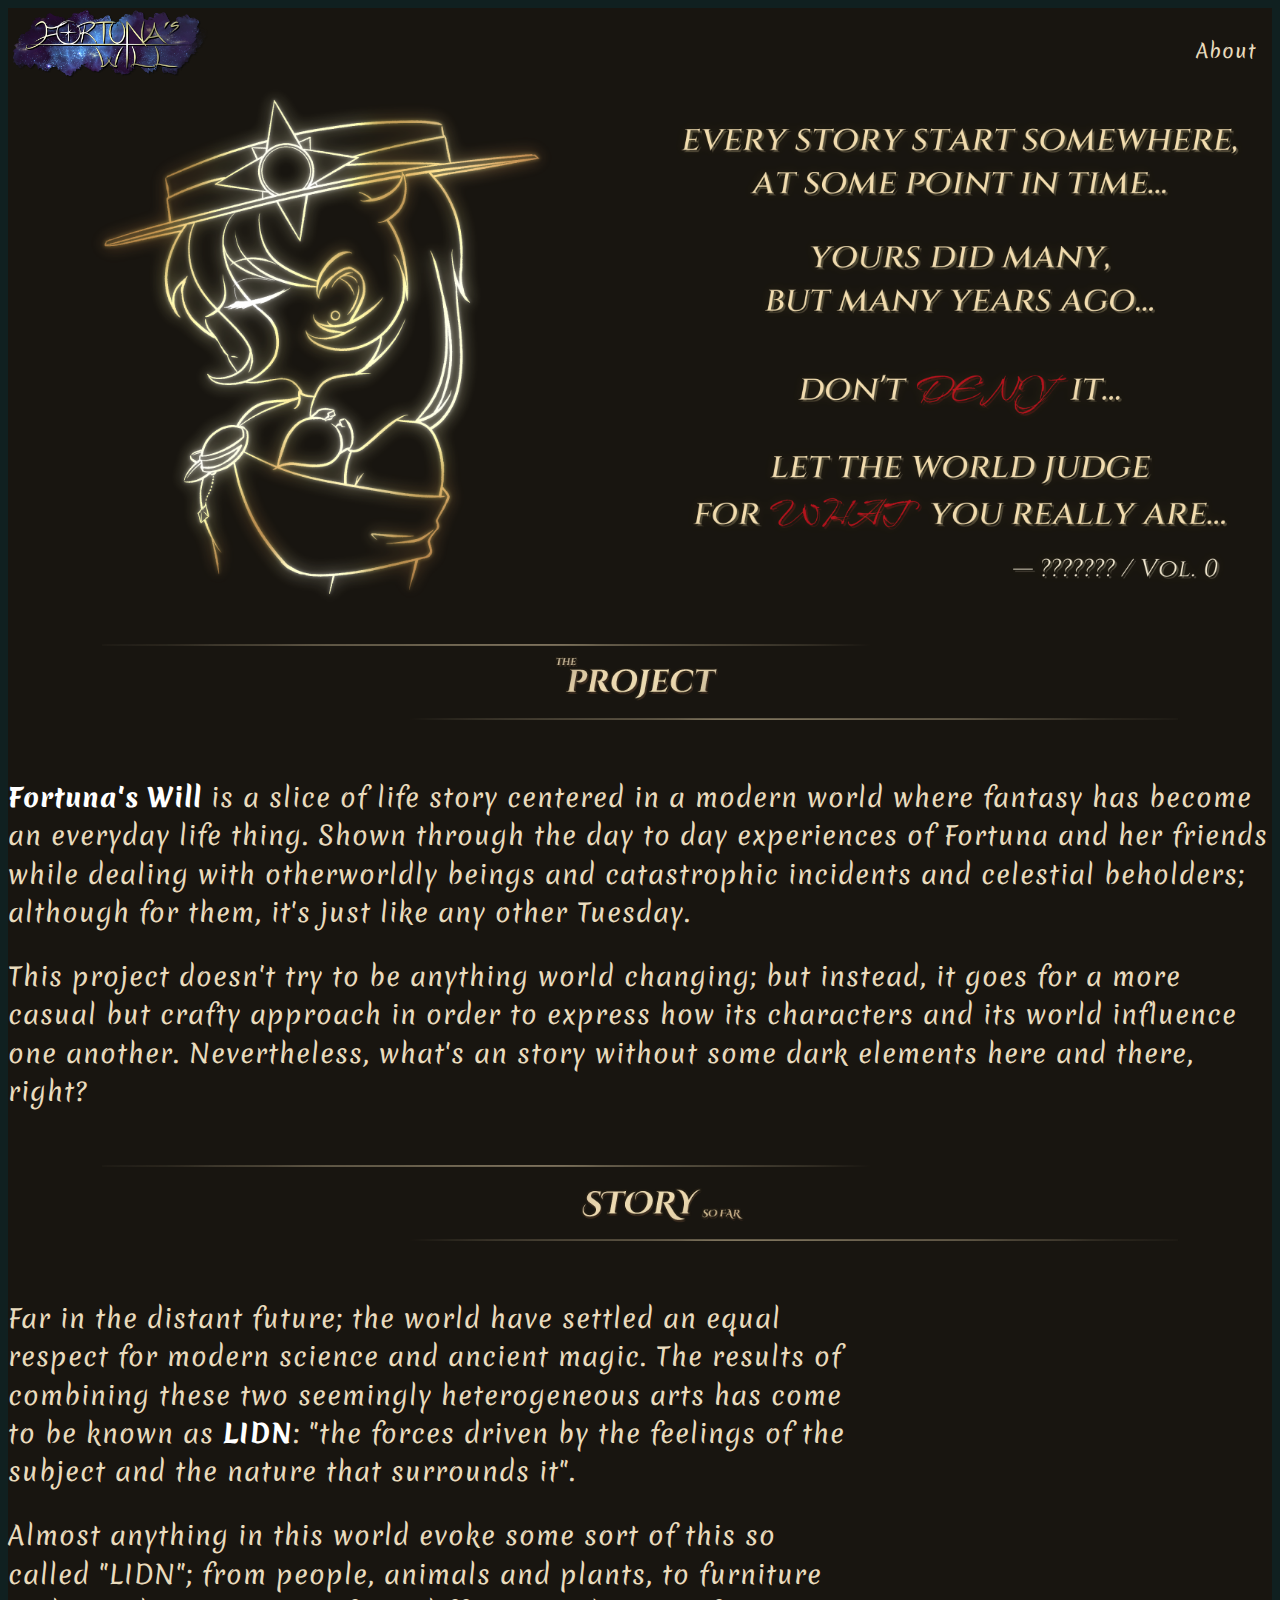
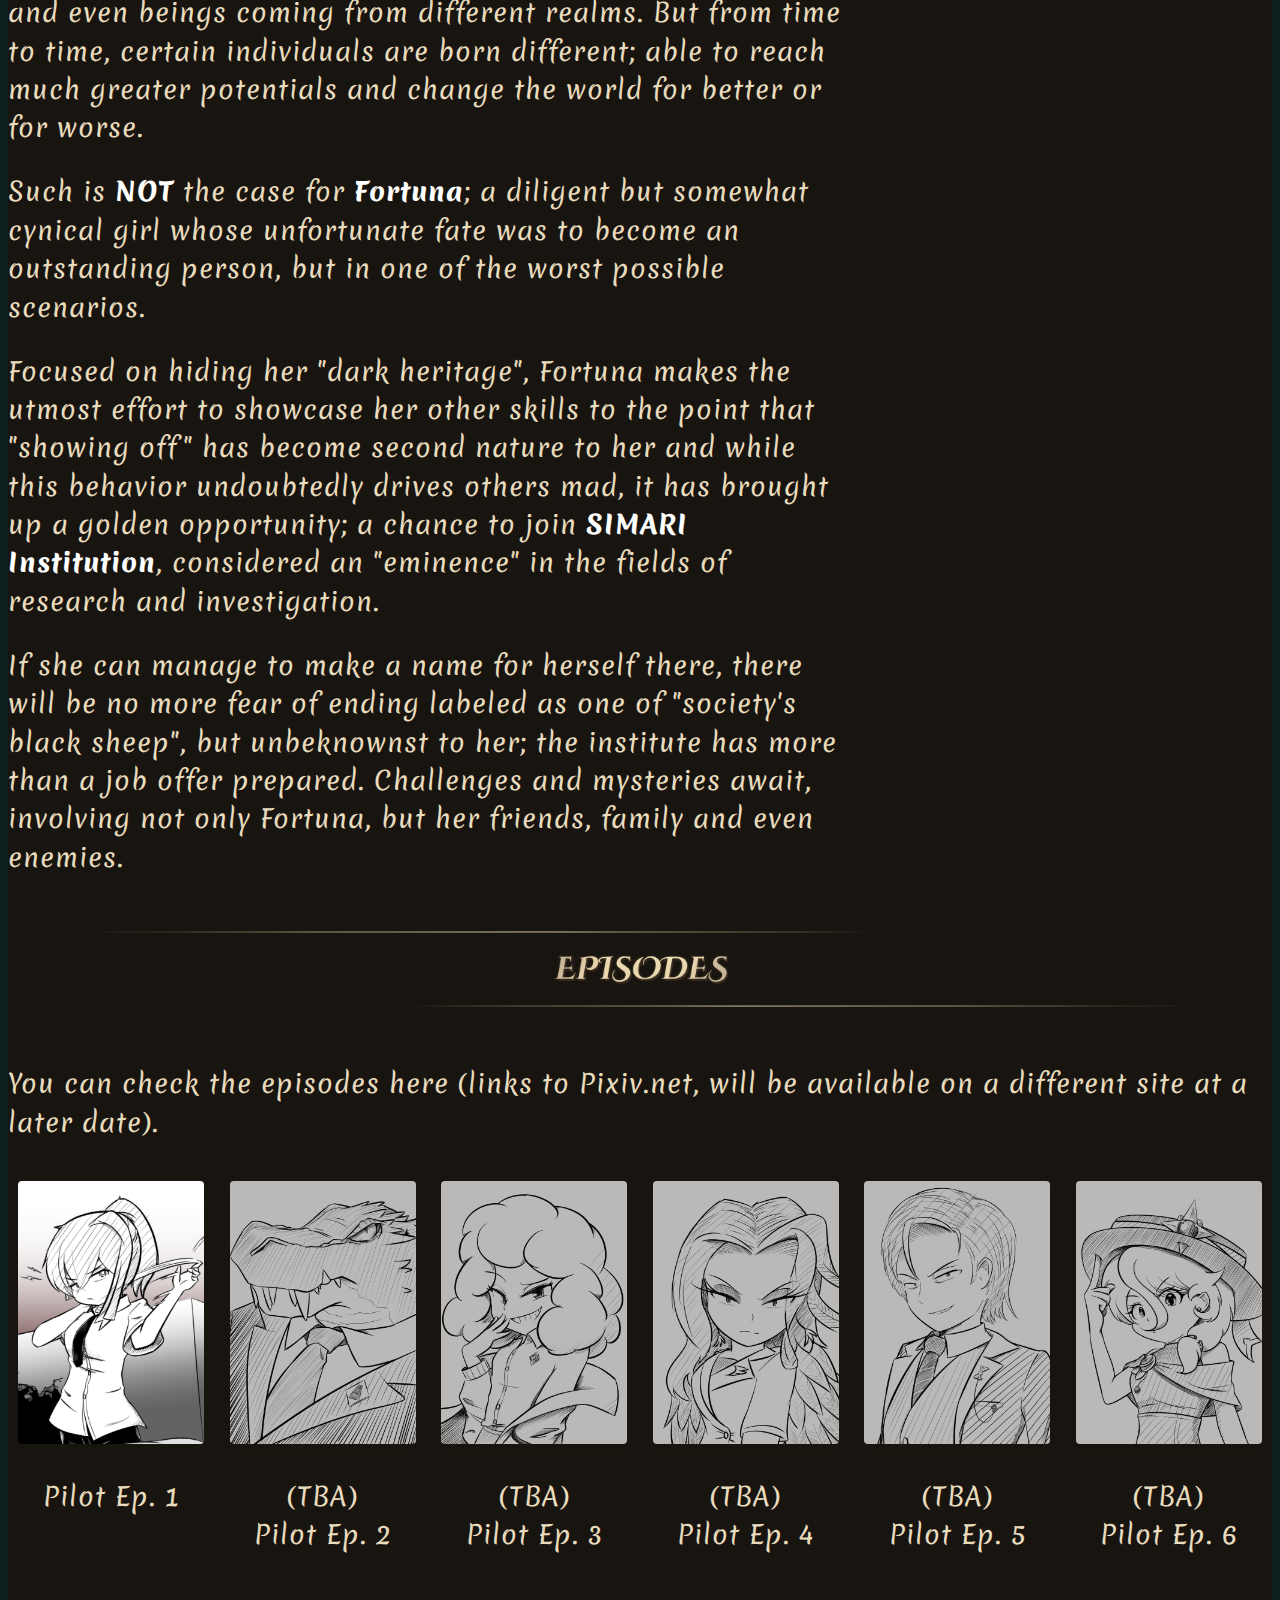
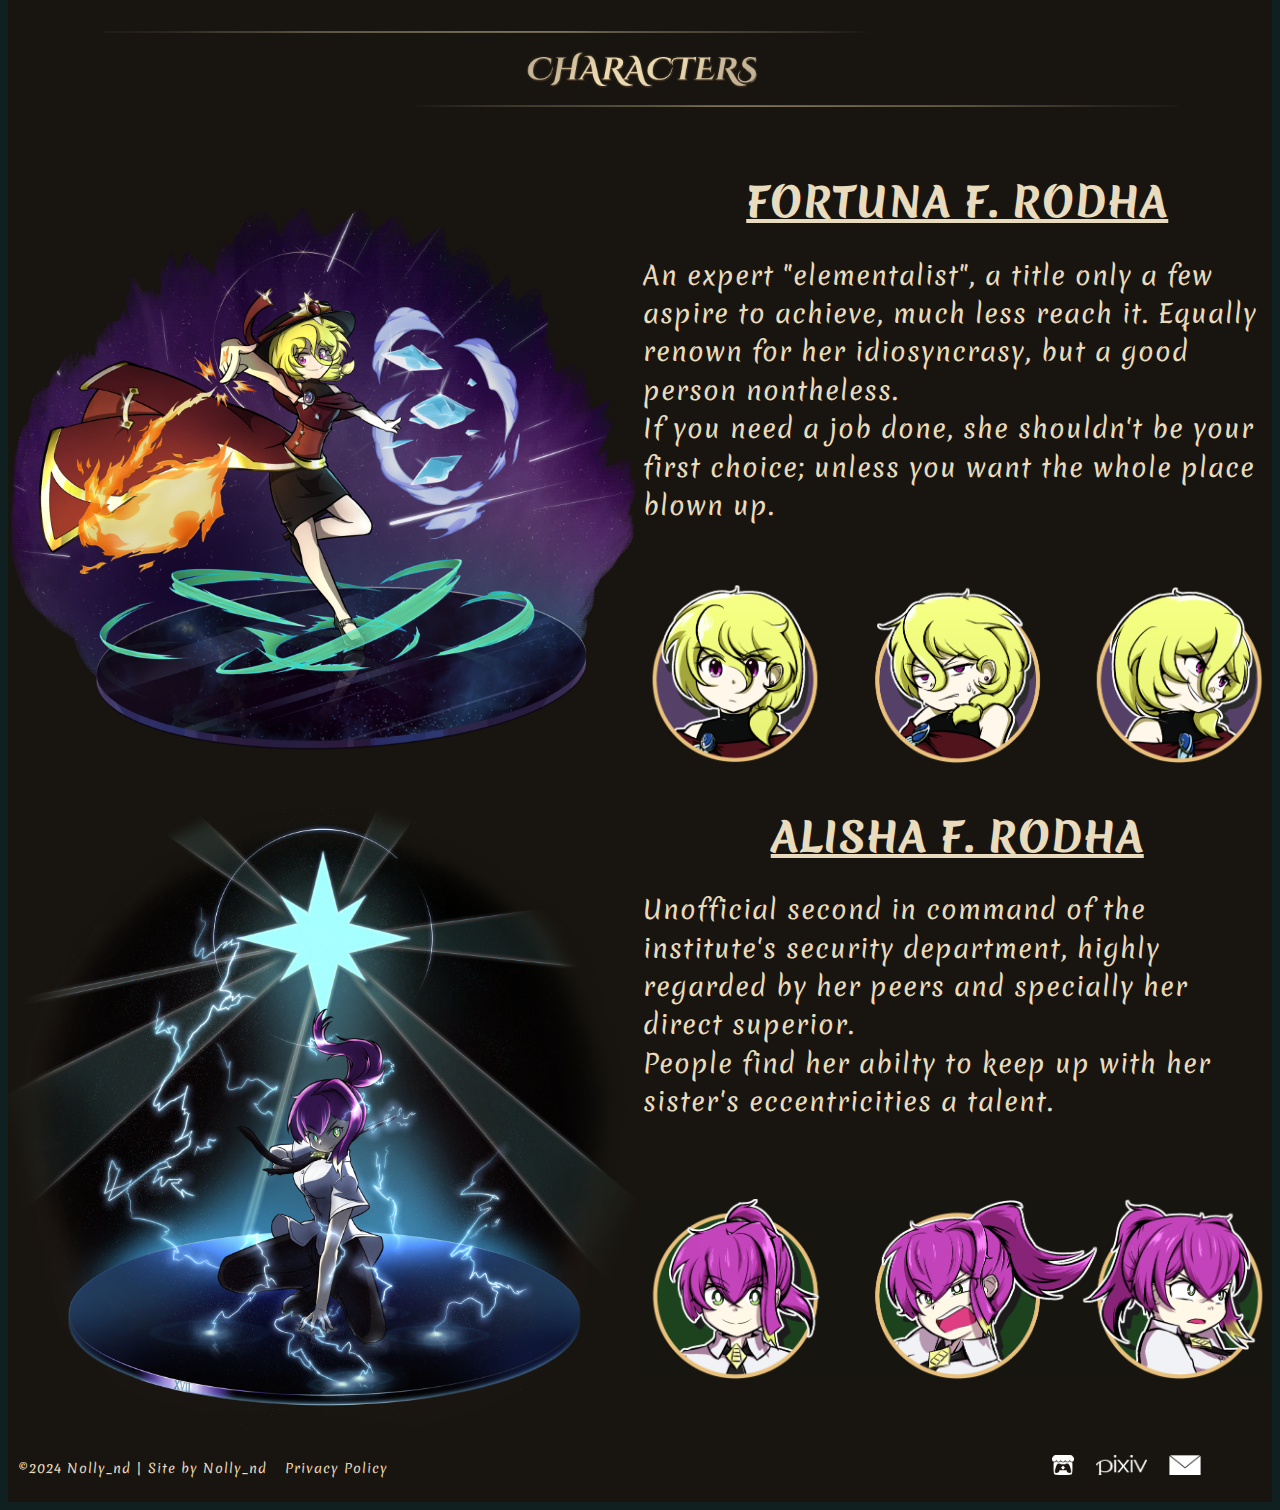
<file: index.html>
<!DOCTYPE html>
<html>
    
    <head>
        <meta charset="utf-8">
        <meta http-equiv="X-UA-Compatible" content="IE=edge">
        <title>Fortuna's Will</title>
        <link rel="icon" type="image/x-icon" href="/images/fw_favicon.png">
        <meta name="fortunas will main" content="fortunas will main.">
        <link rel="stylesheet" href="main.css">
        
        
        <meta property="og:title" content="Fortuna's Will">
    <!--<meta property="og:site_name" content="Fortuna's Will">-->
        <meta property="og:description" content="A slice of life story centered in a modern world where fantasy has become an everyday life thing. Fortuna and her friends must deal with otherworldly beings and catasthrophic events as if it were any other Tuesday.">
        <meta name="theme-color" content="#e9dbbd">
        <meta property="og:image" content="https://fortunaswill.com/images/fw_favicon.png">

        <meta name="twitter:card" content="summary_large_image">
        <meta name="twitter:site" content="@FortunasWill">
        <meta name="twitter:title" content="Fortuna's Will">
        <meta name="twitter:description" content="A slice of life story centered in a modern world where fantasy has become an everyday life thing. Fortuna and her friends must deal with otherworldly beings and catasthrophic events as if it were any other Tuesday.">
        <meta name="twitter:image" content="https://fortunaswill.com/images/fw_favicon.png">
    </head>
    
    <body>        
        <div class="main_grid">
            
            <div class="top_home"><!-------------------------------------------------------------->
                <img src="images/logo_small.png">
            </div>
            
            
            <div class="top_nav"><!--------------------------------------------------------------->
                <ul>
                    <!-- <li><p>Contact</p></li> -->
                    <!-- <li><p>Other Items</p></li> -->
                    <li><a href="about.html"><p>About</p></a></li>
                </ul>
            </div>
            
            
            <!-- Banner pics RESOLUTION MUST BE 850x720 or any multiplier(higher).-->
            <div class="banner_l"><!---------------------------------------------------->
                <img src="images/banner_gold_20240206v3.png" alt="banner_img_vol.0">
            </div>
            
            <div class="banner_r"><!---------------------------------------------------->
                <img src="images/banner_text_20240206v6.png" alt="banner_text_vol.0">
            </div>
            
            <div class="title_project"><!---------------------------------------------------->
                <img src="images/section_title_project.png" class="section_img">
            </div>
            
            <div class="project"><!---------------------------------------------->
                <p><span class="highlight_word">Fortuna's Will</span> is a slice of life story centered in a modern world where fantasy has become an everyday life thing. Shown through the day to day experiences of Fortuna and her friends while dealing with otherworldly beings and catastrophic incidents and celestial beholders; although for them, it's just like any other Tuesday.</p>

                <p>This project doesn't try to be anything world changing; but instead, it goes for a more casual but crafty approach in order to express how its characters and its world influence one another. Nevertheless, what's an story without some dark elements here and there, right?</p>
            </div>
            
            <div class="title_story"><!---------------------------------------------------->
                <img src="images/section_title_storyv2.png" class="section_img">
            </div>
            
            <div class="story_text"><!---------------------------------------------->
                <p>Far in the distant future; the world have settled an equal respect for modern science and ancient magic. The results of combining these two seemingly heterogeneous arts has come to be known as <span class="highlight_word">LIDN</span>: "the forces driven by the feelings of the subject and the nature that surrounds it".</p>
                
                <p>Almost anything in this world evoke some sort of this so called "LIDN"; from people, animals and plants, to furniture and even beings coming from different realms. But from time to time, certain individuals are born different; able to reach much greater potentials and change the world for better or for worse.</p>
                
                <p>Such is <span class="highlight_word">NOT</span> the case for <span class="highlight_word">Fortuna</span>; a diligent but somewhat cynical girl whose unfortunate fate was to become an outstanding person, but in one of the worst possible scenarios.</p>
                    
                <p>Focused on hiding her "dark heritage", Fortuna makes the utmost effort to showcase her other skills to the point that "showing off" has become second nature to her and while this behavior undoubtedly drives others mad, it has brought up a golden opportunity; a chance to join <span class="highlight_word">SIMARI Institution</span>, considered an "eminence" in the fields of research and investigation.</p>
                    
                <p>If she can manage to make a name for herself there, there will be no more fear of ending labeled as one of "society's black sheep", but unbeknownst to her; the institute has more than a job offer prepared. Challenges and mysteries await, involving not only Fortuna, but her friends, family and even enemies.</p>
            </div>
            <div class="story_sidepanel">
                <!--TO BE ADDED LATER-->
                <!--<img src="images/story_sidepanel.png">-->
            </div>
            
            <div class="title_episodes"><!---------------------------------------------------->
                <img src="images/section_title_episodes.png" class="section_img">
            </div>
            
            <div class="episodes_link_notice">
                <p>You can check the episodes here (links to Pixiv.net, will be available on a different site at a later date).</p>
            </div>
            
            
            <div class="episodes_link_thumbnails">
                <div>
                    <a href="https://www.pixiv.net/en/artworks/115638172" target="_blank"><img src="images/pilot_cover_1_alisha.png" ></a>
                    <p>Pilot Ep. 1</p>
                </div>
                <div class="thumbnail_unreleased">
                    <img src="images/pilot_cover_2_king.jpg">
                    <p>(TBA)<br>
                    Pilot Ep. 2</p>
                </div>
                <div class="thumbnail_unreleased">
                    <img src="images/pilot_cover_3_astrea.jpg">
                    <p>(TBA)<br>
                    Pilot Ep. 3</p>
                </div>
                <div class="thumbnail_unreleased">
                    <img src="images/pilot_cover_4_quinly.jpg">
                    <p>(TBA)<br>
                    Pilot Ep. 4</p>
                </div>
                <div class="thumbnail_unreleased">
                    <img src="images/pilot_cover_5_macelo.jpg">
                    <p>(TBA)<br>
                    Pilot Ep. 5</p>
                </div>
                <div class="thumbnail_unreleased">
                    <img src="images/pilot_cover_6_fortuna.jpg">
                    <p>(TBA)<br>
                    Pilot Ep. 6</p>
                </div>
            </div>
            
            <!--<div class="episodes1"><!---------------------------------------------
                <a href="https://www.pixiv.net/en/artworks/115638172#1"><img src="images/ep_cover_pilot001.jpg"></a>
                <p>Pilot Ep. 1 / 6</p>
            </div>
            
            <div class="episodes2"><!---------------------------------------------
                <img src="images/ep_cover_comingsoon.jpg">
                <p>Pilot Ep. 2 / 6</p>
            </div> -->
            
            
            <div class="title_characters"><!---------------------------------------------------->
                <br>
                <img src="images/section_title_characters.png" class="section_img">
                <br>
                <br>
            </div>
            
            <div class="character_1_image">
                <!--------------------------------------------------->
                <img src="images/char%20only%20-%20Fortuna%20standv4.png">
            </div>
            
            <div class="character_1_introduction"><!-------------------------------------------->
                <p class="char_name">FORTUNA F. RODHA</p>
                <p class="char_intro">An expert "elementalist", a title only a few aspire to achieve, much less reach it. Equally renown for her idiosyncrasy, but a good person nontheless.<br>If you need a job done, she shouldn't be your first choice; unless you want the whole place blown up.</p>
            </div>
            
            
            <div class="character_1_expressions"><!-------------------------------------------->
                <img src="/images/expressions_fortuna.png">
            </div>
            
            <!-------------------------------------------->
            <div class="character_2_image"><!--------------------------------------------------->
                <img src="images/char%20only%20-%20Alisha%20standv3.png">
            </div>
            
            <div class="character_2_introduction"><!-------------------------------------------->
                <p class="char_name">ALISHA F. RODHA</p>
                <p class="char_intro">Unofficial second in command of the institute's security department, highly regarded by her peers and specially her direct superior.<br>People find her abilty to keep up with her sister's eccentricities a talent.</p>
            </div>
            
            <div class="character_2_expressions"><!-------------------------------------------->
                <img src="/images/expressions_alisha.png">
            </div>
            
            <!-------------------------------------------------------->
            <div class="footer_credits">
                <ul>
                    <li class="footer_credits_site_by">
                       <p>©2024 Nolly_nd | Site by Nolly_nd</p>
                    </li>
                    <li class="footer_privacy_policy">
                        <a href="privacy.html"><p>Privacy Policy</p></a>
                    </li>
                </ul>
            </div>
            
            <div class="footer_links">
                <a href="https://itch.io/profile/nolly-nd" title="https://itch.io/profile/nolly-nd" target="_blank">
                    <img src="images/itch_io_icon.png"></a>
                
               <a href="https://www.pixiv.net/en/users/559333" title="https://www.pixiv.net/en/users/559333" target="_blank">
                        <img src="images/pixiv_white_icon.png"></a>
                
                <a href="mailto:noldesu@gmail.com" title="noldesu@gmail.com" target="_blank">
                        <img src="images/mail_icon.png"></a>
            </div>
            
        </div>
    </body>
</html>
</file>
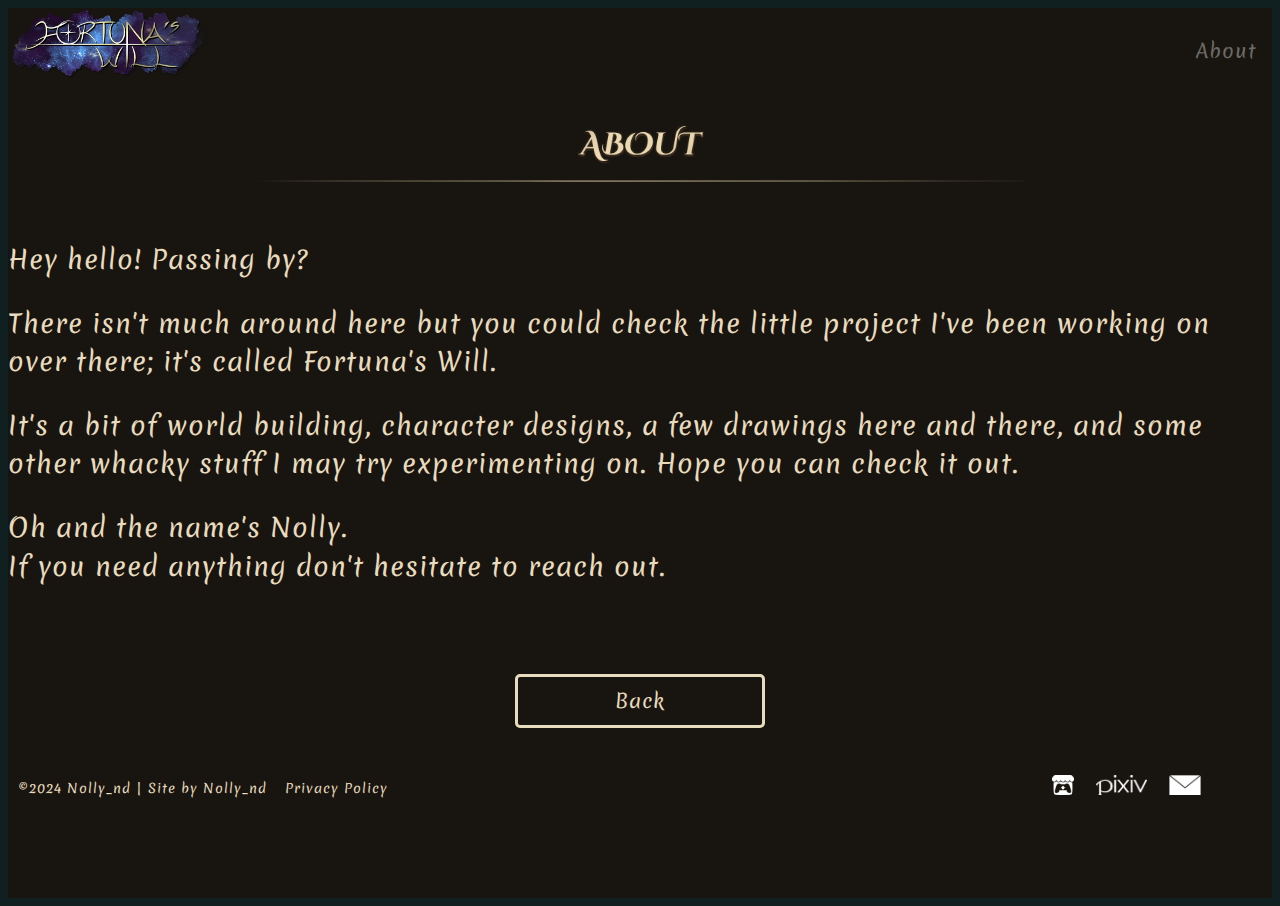
<file: about.html>
<!DOCTYPE html>
<html>
    
    <head>
        <meta charset="utf-8">
        <meta http-equiv="X-UA-Compatible" content="IE=edge">
        <title>Fortuna's Will - About</title>
        <link rel="icon" type="image/x-icon" href="/images/fw_favicon.png">
        <meta name="about" content="About page.">
        <link rel="stylesheet" href="about.css">
    </head>
    
    <body>
        <div class="main_grid">
            <div class="top_home"><!-------------------------------->
                <a href="index.html"><img src="images/logo_small.png"></a>
            </div>
            
            
            <div class="top_nav_inactive"><!------------------------------------->
                <ul>
                    <li><p>About</p></li>
                </ul>
            </div>
            
            <div class="title_about"><!--------------------------------->
                <img src="images/section_title_about.png" class="section_img">
            </div>
            
            <div class="project"><!--------------------------------------->
                <p>Hey hello! Passing by?</p>
                <p>There isn't much around here but you could check the little project I've been working on over there; it's called Fortuna's Will.</p>
                <p>It's a bit of world building, character designs, a few drawings here and there, and some other whacky stuff I may try experimenting on. Hope you can check it out.</p>
                <p>Oh and the name's Nolly.<br>If you need anything don't hesitate to reach out.
                </p>
                <br>
            </div>
            <div class="back_button">
                <a href="index.html"><p>Back</p></a>
            </div>
            
            
            <!-------------------------------------------------------->
            <div class="footer_credits">
                <ul>
                    <li class="footer_credits_site_by">
                        <p>©2024 Nolly_nd | Site by Nolly_nd</p>
                    </li>
                    <li class="footer_privacy_policy">
                        <a href="privacy.html"><p>Privacy Policy</p></a>
                    </li>
                </ul>
            </div>
            
            <div class="footer_links">
                <a href="https://itch.io/profile/nolly-nd" title="https://itch.io/profile/nolly-nd" target="_blank">
                    <img src="images/itch_io_icon.png"></a>
                
               <a href="https://www.pixiv.net/en/users/559333" title="https://www.pixiv.net/en/users/559333" target="_blank">
                        <img src="images/pixiv_white_icon.png"></a>
                
                <a href="mailto:noldesu@gmail.com" title="noldesu@gmail.com" target="_blank">
                        <img src="images/mail_icon.png"></a>
            </div>
            
        </div>
    </body>
</html>
</file>
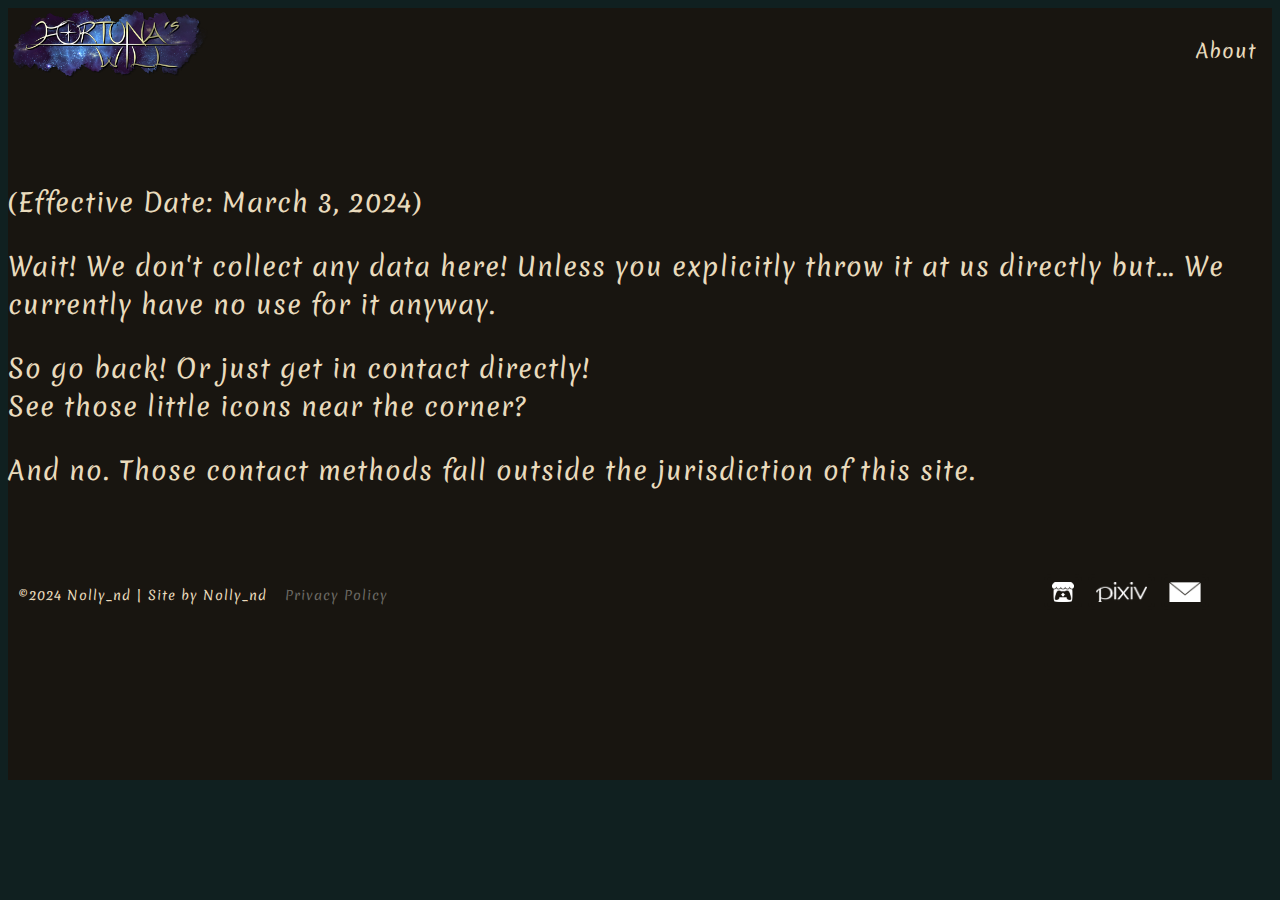
<file: privacy.html>
<!DOCTYPE html>
<html>
    
    <head>
        <meta charset="utf-8">
        <meta http-equiv="X-UA-Compatible" content="IE=edge">
        <title>Fortuna's Will - Privacy Policy</title>
        <link rel="icon" type="image/x-icon" href="/images/fw_favicon.png">
        <meta name="privacy_policy" content="privacy_policy page.">
        <link rel="stylesheet" href="about.css">
    </head>
    
    <body>
        <div class="main_grid">
            <div class="top_home"><!-------------------------------->
                <a href="index.html"><img src="images/logo_small.png"></a>
            </div>
            
            
            <div class="top_nav"><!------------------------------------->
                <ul>
                    <li><a href="about.html"><p>About</p></a></li>
                </ul>
            </div>
            
            <div class="title_about"><!--------------------------------->
            </div>
            
            <div class="project"><!--------------------------------------->
                <p>(Effective Date: March 3, 2024)</p>
                <p>Wait! We don't collect any data here! Unless you explicitly throw it at us directly but... We currently have no use for it anyway.</p>
                <p>So go back! Or just get in contact directly!<br>See those little icons near the corner?</p>
                <p> And no. Those contact methods fall outside the jurisdiction of this site.
                </p>
                <br>
            </div>
            
            
            <!-------------------------------------------------------->
            <div class="footer_credits">
                <ul>
                    <li class="footer_credits_site_by">
                        <p>©2024 Nolly_nd | Site by Nolly_nd</p>
                    </li>
                    <li class="footer_privacy_policy_inactive">
                        <p>Privacy Policy</p>
                    </li>
                </ul>
            </div>
            
            <div class="footer_links">
                <a href="https://itch.io/profile/nolly-nd" title="https://itch.io/profile/nolly-nd" target="_blank">
                    <img src="images/itch_io_icon.png"></a>
                
               <a href="https://www.pixiv.net/en/users/559333" title="https://www.pixiv.net/en/users/559333" target="_blank">
                        <img src="images/pixiv_white_icon.png"></a>
                
                <a href="mailto:noldesu@gmail.com" title="noldesu@gmail.com" target="_blank">
                        <img src="images/mail_icon.png"></a>
            </div>
            
        </div>
    </body>
</html>
</file>
<file: main.css>
:root{
    --bg_color: #181510;
    --highlight_color: #fb0;
    --text_color: #e9dbbd; /*cbb682*/
}

@font-face {
    font-family: "merienda";
    font-weight: 400;
    src: url("fonts/merienda/Merienda-Regular.woff2") format("woff2"),
         url("fonts/merienda/Merienda-Regular.woff") format("woff");
}
@font-face {
    font-family: "merienda";
    font-weight: 700;
    src: url("fonts/merienda/Merienda-ExtraBold.woff2") format("woff2"),
         url("fonts/merienda/Merienda-ExtraBold.woff") format("woff");
}

@font-face {
    font-family: "alegreyasans";
    font-weight: 400;
    src: url("fonts/merienda/alegreyasans-regular.woff2") format("woff2"),
         url("fonts/merienda/alegreyasans-regular.woff") format("woff");
}
@font-face {
    font-family: "alegreyasans";
    font-weight: 700;
    src: url("fonts/merienda/alegreyasans-bold.woff2") format("woff2"),
         url("fonts/merienda/alegreyasans-bold.woff") format("woff");
}
@font-face {
    font-family: "alegreyasans";
    font-weight: 900;
    src: url("fonts/merienda/alegreyasans-black.woff2") format("woff2"),
         url("fonts/merienda/alegreyasans-black.woff") format("woff");
}

html {
    background: #102020; /*var(--bg_color);*/
    /*background-image: linear-gradient(270deg, rgb(230, 233, 233) 0%, rgb(216, 221, 221) 100%);*/
    -webkit-font-smoothing: antialiased;
}

body {
    font-family: "merienda", sans-serif;
    font-weight: 400;
    letter-spacing: 1px;
    background: var(--bg_color);
    /*background: #507070;*/
    /*background: #070708;
    box-shadow: 0 0 2px rgba(0, 0, 0, 0.06);
    color: #545454;
    font-family: "Helvetica Neue", Helvetica, Arial, sans-serif;
    font-size: 16px;
    line-height: 1.5;
    margin: 0 auto;
    max-width: 800px;
    padding: 2em 2em 4em;*/
}


a{
    text-decoration: none;
}

.main_grid {
    display: grid;
    grid-gap: 5px;
    
    grid-template-columns: repeat(6, 1fr);
    grid-template-rows: repeat(15, minmax(70px, auto));
    
    max-width: 1700px;
    margin: auto;   /*Adds margin to both sides when window is too big. Centers itself.*/
}

.main_grid div {
    background: var(--bg_color);
}


.highlight_word {
    font-weight: bolder;
    color: white;
}

/*--- Top Bar ------------------------------------------------------------*/
/*------ Home Button(Image) */
.top_home {
    grid-column: 1/4;
    min-height: 50px;
    max-height: 70px;
}

.top_home img {
    width: auto;
    max-height: 100%;
}


/*--- Top Bar ------------------------------------------------------------*/
/*------ Navigation Links */
.top_nav {
    grid-column: 4/7;
    min-height: 50px;
    max-height: 70px;
}

.top_nav ul{
    height: 100%;
    
    list-style-type: none;  /*This "hides" the bullet icons.*/
    margin: 0;
    padding: 0;
    overflow: hidden;
    background-color: var(--bg_color);
}

.top_nav li{
    float: right;   /*Align the list elements to the right.*/
}

.top_nav p {
    display: block;
    border-radius: 2px;
    color: var(--text_color);
    font-size: 120%;
    text-align: center;
    padding: 10px 16px; /*vertical, horizontal*/
    margin-left: 5px;
    text-decoration: none;
    
    transition: 0.6s;
}

.top_nav p:hover {
    background-color: var(--text_color);
    color: var(--bg_color);
}


/*--- Banner -------------------------------------------------------------*/
.banner_l {
    grid-column: 1/4; /*Screen's LEFT side*/
    max-width: 847px;
    max-height: 720px;
}

.banner_l img {
    max-height: 720px;
    max-width: 100%;
    height: auto;
    
    display:block;
    margin-left: auto;
    margin-right: auto;
}

.banner_r {
    grid-column: 4/7; /*Screen's RIGHT side*/
    max-width: 847px;
    max-height: 720px;
    
    
}

.banner_r img {
    max-height: 720px;
    max-width: 100%;
    height: auto;
    
    display:block;
    margin-left: auto;
    margin-right: auto;
    
}

/*--- Section_Title: Project -------------------------------------------------------------*/
.title_project {
    grid-column: 1/7;
    
    display:block;
    margin-left: auto;
    margin-right: auto;
}

.section_img{
    max-width: 100%;
    height: auto;
}

/*--- Project --------------------------------------------------------------------------*/
.project {
    grid-column: 1/7;
    color: var(--text_color);
    
    font-size: 170%;
    line-height: 1.5;
    
    font-size: clamp(12px, 2vw, 28px); /*vw = based on "viewport" size.*/
}


/*--- Section_Title: Story -------------------------------------------------------------*/
.title_story {
    grid-column: 1/7;
    
    display:block;
    margin-left: auto;
    margin-right: auto;
}

/*--- Section_Title: Story ----------------------------------------------------------*/
.story_text {
    grid-column: 1/5;
    color: var(--text_color);
    
    font-size: 170%;
    line-height: 1.5;
    
    font-size: clamp(12px, 2vw, 28px); /*vw = based on "viewport" size.*/
}

.story_sidepanel {
    grid-column: 5/7;
}

.story_sidepanel img {
    grid-column: 5/7;
    
    /*max-height: 720px;*/
    max-width: 100%;
    height: auto;
    
    display:block;
    margin-left: auto;
    margin-right: auto;
}

/*--- Section_Title: Episodes ----------------------------------------------------------*/
.title_episodes {
    grid-column: 1/7;
    
    display:block;
    margin-left: auto;
    margin-right: auto;
}

/*---------------------------------------------------------------------------------------*/
/*--- Episodes --------------------------------------------------------------------------*/
/*---------------------------------------------------------------------------------------*/
.episodes_link_notice { /*This is the Pixiv link note.*/
    grid-column: 1/7;
    
    color: var(--text_color);
    
    font-size: 170%;
    line-height: 1.5;
    
    font-size: clamp(12px, 2vw, 28px); /*vw = based on "viewport" size.*/
}

.episodes_link_thumbnails {
    grid-column: 1/7;
    display: grid;
    grid-gap: 5px;
    
    grid-template-columns: repeat(6, 1fr);
    grid-template-rows: minmax(70px, auto);
    
    max-width: 1700px;
    margin: auto;   /*Adds margin to both sides when window is too big. Centers itself.*/
}

.episodes_link_thumbnails img {
    max-height: 720px;
    max-width: 100%;
    width: 90%;
    height: auto;
    
    border: solid var(--bg_color);
    border-radius: 12px;
    padding: 5px;
    
    display:block;
    margin-left: auto;
    margin-right: auto;
    
    transition: border 0.5s;
}

.episodes_link_thumbnails img:hover {
    border: solid #fff;
    transition: border 0.5s;
}

.thumbnail_unreleased img {
    border: solid var(--bg_color);
    transition: border 0.1s;
    opacity: 70%;
}

.thumbnail_unreleased img:hover {
    border: solid var(--bg_color);
}

.episodes_link_thumbnails p {
    color: var(--text_color);
    
    text-align: center;
    
    font-size: 170%;
    line-height: 1.5;
    
    font-size: clamp(12px, 2vw, 28px); /*vw = based on "viewport" size.*/
}
/*---------------------------------------------------------------------*/
/*--- /Episodes END ---------------------------------------------------*/
/*---------------------------------------------------------------------*/

/*--- Section_Title: Characters --------------------------------------------------------*/
.title_characters {
    grid-column: 1/7;
    
    display:block;
    margin-left: auto;
    margin-right: auto;
}

/*--- Character_1 ------------------------------------------------------------*/
/*------ Design */
.character_1_image {    /*--- Grid Container*/
    grid-column: 1/4;
    grid-row: 11/13;
    
    max-width: 847px;
    max-height: 1600px; /*Hardcoded FTW lol.*/
    
    align-self: center;
}

.character_1_image img{ /*--- Image inside container*/
    max-width: 100%;
    max-height: auto;
    height: auto;
    
    display:block;
    margin-left: auto;
    margin-right: auto;
}

/*------ Text Introduction */
.character_1_introduction {
    grid-column: 4/7;
    grid-row: 11/12;
    
    display:block;
    margin-left: auto;
    margin-right: auto;
    
    max-height: 720px;
    
    
}

.char_name { /*Title: Character Name*/
    /*font-size: 180%;*/
    font-weight: 700;
    color: var(--text_color);
    
    font-size: clamp(12px, 1vw, 20px); /*vw = based on "viewport" size.*/
    
    text-decoration: underline;
    
    margin-top: 10px;
    margin-bottom: 10px;
}

.char_intro {
    /*grid-column: 3/7;
    grid-row: 6/7;*/
    
    font-size: 170%;
    
    line-height: 1.5;
    font-family: "merienda", sans-serif;
    font-weight: 400;
    letter-spacing: 1px;
    color: var(--text_color);
    
    font-size: clamp(15px, 2vw, 28px); /*vw = based on "viewport" size.*/
    
    display:block;
    margin-left: auto;
    margin-right: auto;
    
    /*max-height: 720px;*/
}


/*------ Expressions */
.character_1_expressions {  /*--- Grid Container*/
    grid-column: 4/7;
    grid-row: 12/13;
    
    max-width: 847px;
    max-height: 720px;
    
    align-self: start;
}

.character_1_expressions img{ /*--- Image inside container*/
    max-width: 100%;
    height: auto;
    
    display:block;
    margin-left: auto;
    margin-right: auto;
    
    
}

/*----------------------------------------------------------------------------*/
/*--- Character_2 ------------------------------------------------------------*/
/*------ Design */
.character_2_image {    /*--- Grid Container*/
    grid-column: 1/4;
    grid-row: 13/15;
    
    max-width: 847px;
    max-height: 1600px; /*Hardcoded FTW lol.*/
    
    align-self: center;
}

.character_2_image img{ /*--- Image inside container*/
    max-width: 100%;
    max-height: 100%;
    height: auto;
    
    display:block;
    margin-left: auto;
    margin-right: auto;
}

/*------ Text Introduction */
.character_2_introduction {
    grid-column: 4/7;
    grid-row: 13/14;
    
    display:block;
    margin-left: auto;
    margin-right: auto;
    
    max-height: 720px;
}

.char_name { /*Title: Character Name*/
    font-size: 180%;
    font-weight: 700;
    color: var(--text_color);
    
    text-align: center;
    font-size: clamp(16px, 4vw, 40px); /*vw = based on "viewport" size.*/
    
    text-decoration: underline;
    
    margin-top: 10px;
    margin-bottom: 10px;
}

.char_intro {
    /*grid-column: 3/7;
    grid-row: 6/7;*/
    
    font-size: 170%;
    
    /*line-height: 1.5;
    font-family: "merienda", sans-serif;
    font-weight: 400;
    letter-spacing: 1px;*/
    color: var(--text_color);
    
    font-size: clamp(12px, 2vw, 28px); /*vw = based on "viewport" size.*/
    
    display:block;
    margin-left: auto;
    margin-right: auto;
    
    /*max-height: 720px;*/
}


/*------ Expressions */
.character_2_expressions {  /*--- Grid Container*/
    grid-column: 4/7;
    grid-row: 14/15;
    
    max-width: 847px;
    max-height: 720px;
}

.character_2_expressions img{ /*--- Image inside container*/
    max-width: 100%;
    height: auto;
    
    display:block;
    margin-left: auto;
    margin-right: auto;
}



/*--- Footer -------------------------------------------------------------*/
.footer_credits{
    grid-column: 1/4;
    
    color: var(--text_color);
    
    /*font-size: 80%;*/
    line-height: 1.6;
    
    font-size: clamp(60%, 2vw, 80%); /*vw = based on "viewport" size.*/
}

.footer_credits ul{
    list-style-type: none;  /*This "hides" the bullet icons.*/
    padding-left: 10px;
}

.footer_credits_site_by{
    float: left;
    padding-right: 12px;
}

.footer_privacy_policy{
    float: left;
}

.footer_privacy_policy p {
    border-radius: 3px;
    text-align: center;
    padding: 0px 6px; /*vertical, horizontal*/
    color: var(--text_color);
    text-decoration: none;
}

.footer_privacy_policy p:hover {
    background-color: var(--text_color);
    color: var(--bg_color);
    
    transition: 0.6s;
}





.footer_links{
    grid-column: 4/7;
    display: block;

    margin: auto 10% auto auto;
    max-height: 70px;
}

.footer_links img{
    border: solid var(--bg_color);
    border-radius: 7px;
    height: 20px;
    max-height: 20px;
    padding: 5px;
    
    transition: 0.2s;
}

.footer_links img:hover{
    border: solid var(--text_color);
}
</file>
<file: about.css>
:root{
    --bg_color: #181510;
    --highlight_color: #fb0;
    --inactive_color: #6d6b65;
    --text_color: #e9dbbd; /*cbb682*/
}

@font-face {
    font-family: "merienda";
    font-weight: 400;
    src: url("fonts/merienda/Merienda-Regular.woff2") format("woff2"),
         url("fonts/merienda/Merienda-Regular.woff") format("woff");
}
@font-face {
    font-family: "merienda";
    font-weight: 700;
    src: url("fonts/merienda/Merienda-ExtraBold.woff2") format("woff2"),
         url("fonts/merienda/Merienda-ExtraBold.woff") format("woff");
}

@font-face {
    font-family: "alegreyasans";
    font-weight: 400;
    src: url("fonts/merienda/alegreyasans-regular.woff2") format("woff2"),
         url("fonts/merienda/alegreyasans-regular.woff") format("woff");
}
@font-face {
    font-family: "alegreyasans";
    font-weight: 700;
    src: url("fonts/merienda/alegreyasans-bold.woff2") format("woff2"),
         url("fonts/merienda/alegreyasans-bold.woff") format("woff");
}
@font-face {
    font-family: "alegreyasans";
    font-weight: 900;
    src: url("fonts/merienda/alegreyasans-black.woff2") format("woff2"),
         url("fonts/merienda/alegreyasans-black.woff") format("woff");
}

html {
    background: #102020; /*var(--bg_color);*/
    /*background-image: linear-gradient(270deg, rgb(230, 233, 233) 0%, rgb(216, 221, 221) 100%);*/
    -webkit-font-smoothing: antialiased;
}

body {
    font-family: "merienda", sans-serif;
    font-weight: 400;
    letter-spacing: 1px;
    background: var(--bg_color);
    /*background: #507070;*/
    /*background: #070708;
    box-shadow: 0 0 2px rgba(0, 0, 0, 0.06);
    color: #545454;
    font-family: "Helvetica Neue", Helvetica, Arial, sans-serif;
    font-size: 16px;
    line-height: 1.5;
    margin: 0 auto;
    max-width: 800px;
    padding: 2em 2em 4em;*/
}

a{
    text-decoration: none;
}

.main_grid {
    display: grid;
    grid-gap: 5px;
    
    grid-template-columns: repeat(6, 1fr);
    grid-template-rows: repeat(6, minmax(70px, auto));
    
    max-width: 1700px;
    margin: auto;   /*Adds margin to both sides when window is too big. Centers itself.*/
}

.main_grid div {
    background: var(--bg_color);
}


.highlight_word {
    font-weight: bolder;
    color: white;
}

/*--- Top Bar ------------------------------------------------------------*/
/*------ Home Button(Image) */
.top_home {
    grid-column: 1/4;
    min-height: 50px;
    max-height: 70px;
}

.top_home img {
    width: auto;
    max-height: 100%;
}


/*--- Top Bar ------------------------------------------------------------*/
/*------ Navigation Links */
.top_nav {
    grid-column: 4/7;
    min-height: 50px;
    max-height: 70px;
}
.top_nav ul{
    height: 100%;
    
    list-style-type: none;  /*This "hides" the bullet icons.*/
    margin: 0;
    padding: 0;
    overflow: hidden;
    background-color: var(--bg_color);
}
.top_nav li{
    float: right;   /*Align the list elements to the right.*/
}
.top_nav p {
    display: block;
    border-radius: 2px;
    color: var(--text_color);
    font-size: 120%;
    text-align: center;
    padding: 10px 16px; /*vertical, horizontal*/
    margin-left: 5px;
    text-decoration: none;
    
    transition: 0.6s;
}
.top_nav p:hover {
    background-color: var(--text_color);
    color: var(--bg_color);
}

.top_nav_inactive {
    grid-column: 4/7;
    min-height: 50px;
    max-height: 70px;
}
.top_nav_inactive ul{
    height: 100%;
    
    list-style-type: none;  /*This "hides" the bullet icons.*/
    margin: 0;
    padding: 0;
    overflow: hidden;
    background-color: var(--bg_color);
}
.top_nav_inactive li{
    float: right;   /*Align the list elements to the right.*/
}
.top_nav_inactive p {
    display: block;
    color: var(--inactive_color);
    font-size: 120%;
    text-align: center;
    padding: 10px 16px; /*vertical, horizontal*/
    margin-left: 5px;
    text-decoration: none;
}


/*--- Section_Title: Project ---------------------------------------------*/
.title_about {
    grid-column: 1/7;
    
    display:block;
    margin-left: auto;
    margin-right: auto;
}

.section_img{
    max-width: 100%;
    height: auto;
}

/*--- Project ------------------------------------------------------------*/
.project {
    grid-column: 1/7;
    color: var(--text_color);
    
    font-size: 170%;
    line-height: 1.5;
    
    font-size: clamp(12px, 2vw, 28px); /*vw = based on "viewport" size.*/
}

.back_button {
    grid-column: 3/5;
}

.back_button p {
    border: solid var(--text_color);
    border-radius: 5px;
    
    display: block;
    color: var(--text_color);
    font-size: 120%;
    text-align: center;
    padding: 10px 16px; /*vertical, horizontal*/
    margin-left: 20%;
    margin-right: 20%;
    text-decoration: none;
    
    transition: 0.6s;
    
}

.back_button p:hover {
    background-color: var(--text_color);
    color: var(--bg_color);
}
/*--- links --------------------------------------------------------------*/
.links {
    grid-column: 3/5;
    display: grid;
    grid-gap: 0px;
    
    grid-template-columns: repeat(3, 1fr);
    grid-template-rows: minmax(70px, auto);
    
    margin: auto;   /*Adds margin to both sides when window is too big. Centers itself.*/
}

.links div{
    max-width: 30%;
    align-self: center;
    justify-self: center;
}

.links img{
    outline: solid;
    outline-color: var(--bg_color);
    border-radius: 1px;
    padding: 15px;
    max-width: 100%;
}

.links img:hover{
    max-width: 120%;
    width: 120%;
    outline-color: var(--text_color);
}

/*--- Footer -------------------------------------------------------------*/
.footer_credits{
    grid-column: 1/4;
    
    color: var(--text_color);
    
    /*font-size: 80%;*/
    line-height: 1.6;
    
    font-size: clamp(60%, 2vw, 80%); /*vw = based on "viewport" size.*/
}

.footer_credits ul{
    list-style-type: none;  /*This "hides" the bullet icons.*/
    padding-left: 10px;
}

.footer_credits_site_by{
    float: left;
    padding-right: 12px;
}

.footer_privacy_policy{
    float: left;
}

.footer_privacy_policy p {
    border-radius: 3px;
    text-align: center;
    padding: 0px 6px; /*vertical, horizontal*/
    color: var(--text_color);
    text-decoration: none;
}

.footer_privacy_policy p:hover {
    background-color: var(--text_color);
    color: var(--bg_color);
    
    transition: 0.6s;
}

.footer_privacy_policy_inactive{
    float: left;
}

.footer_privacy_policy_inactive p {
    border-radius: 3px;
    text-align: center;
    padding: 0px 6px; /*vertical, horizontal*/
    color: var(--inactive_color);
    text-decoration: none;
}


.footer_links{
    grid-column: 4/7;
    display: block;

    margin: auto 10% auto auto;
    max-height: 70px;
}

.footer_links img{
    border: solid var(--bg_color);
    border-radius: 7px;
    height: 20px;
    max-height: 20px;
    padding: 5px;
    
    transition: 0.2s;
}

.footer_links img:hover{
    border: solid var(--text_color);
}
</file>
